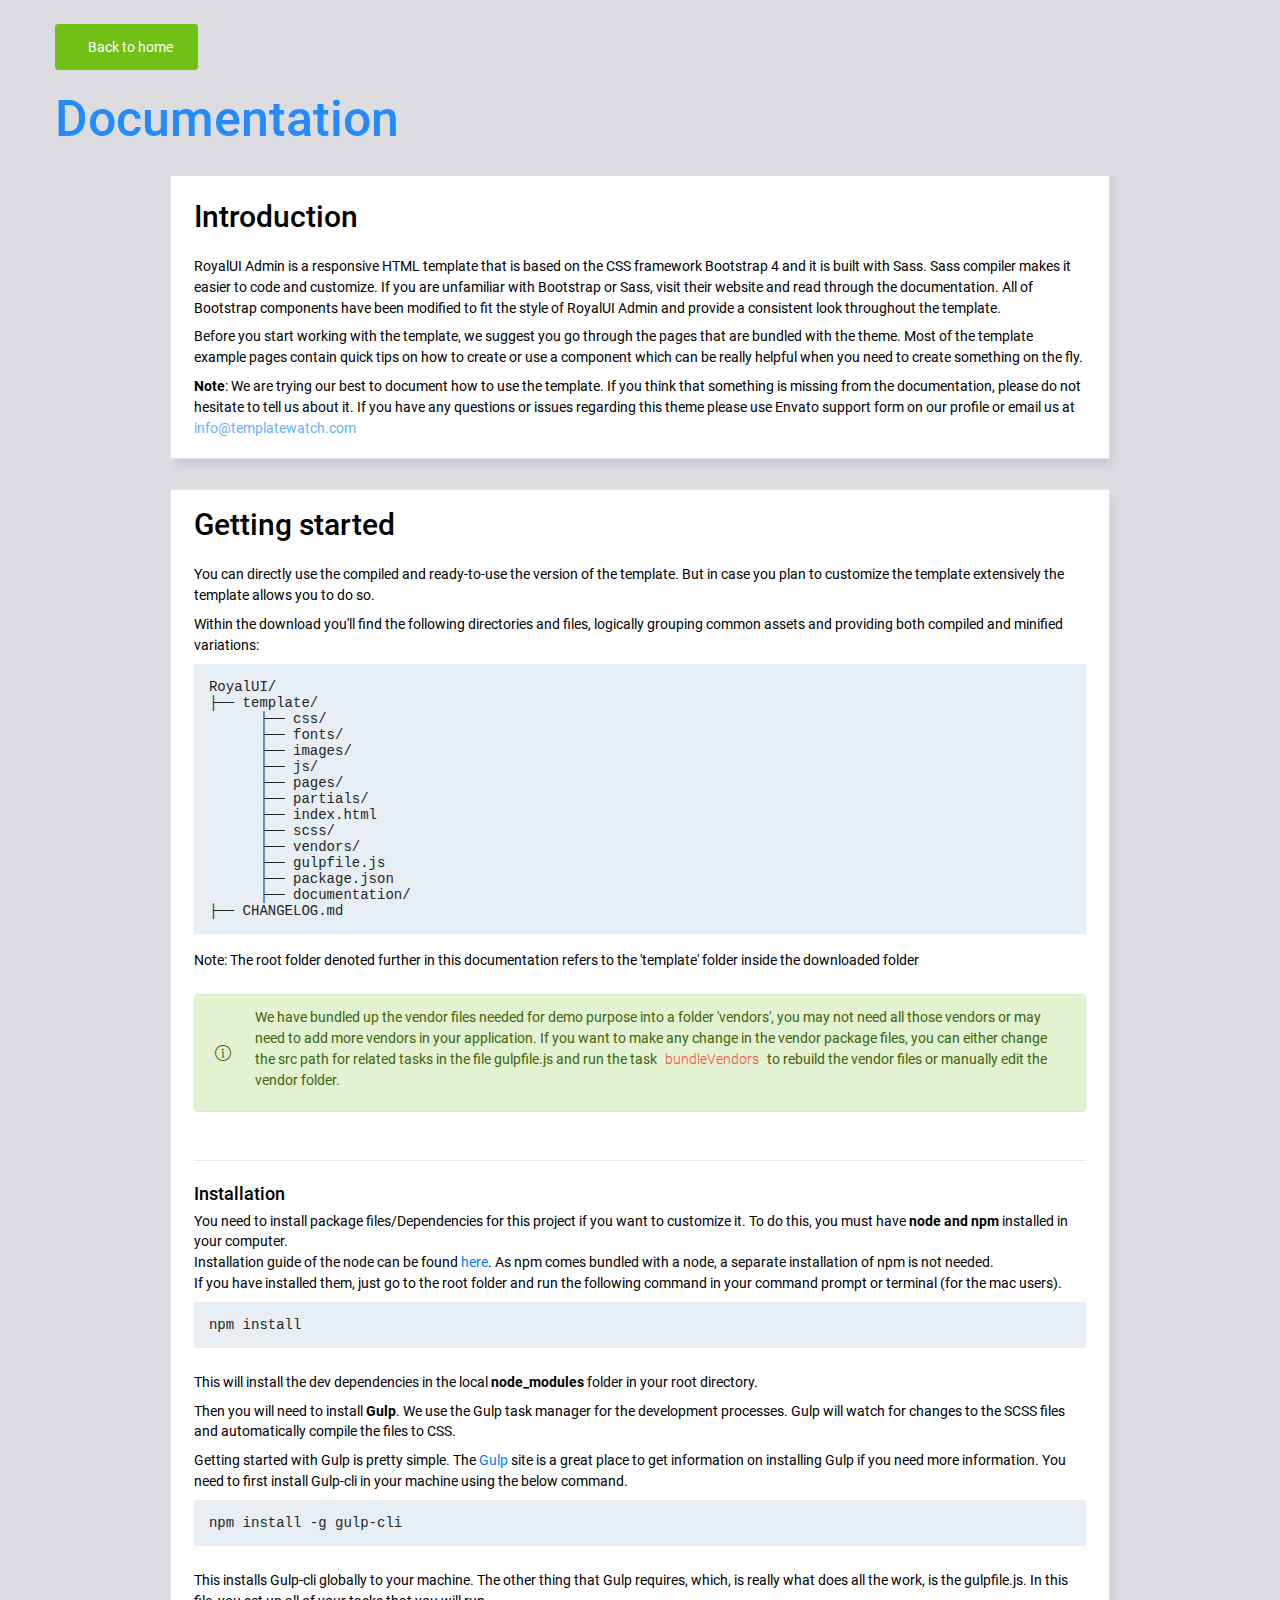
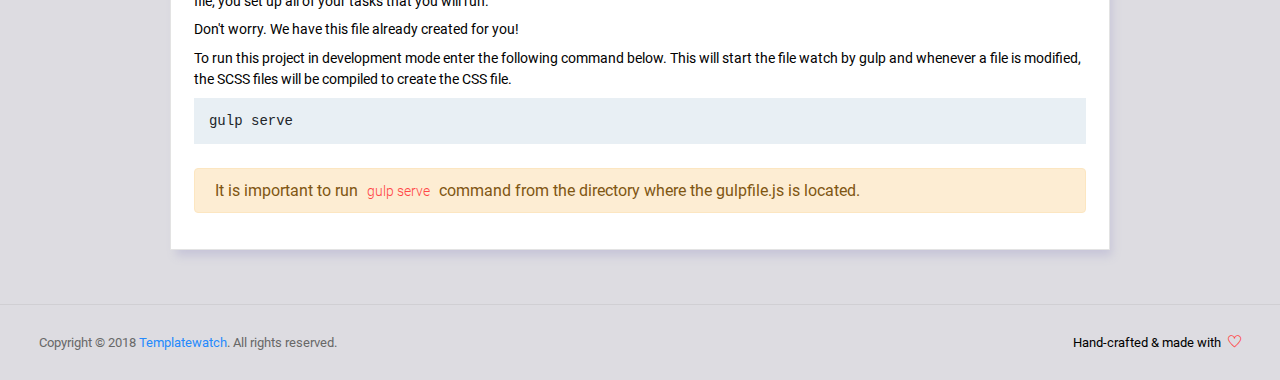
<file: RoyalUI-Admin-master/documentation/documentation.html>
<!DOCTYPE html>
<html lang="en">

<head>
  <!-- Required meta tags -->
  <meta charset="utf-8">
  <meta name="viewport" content="width=device-width, initial-scale=1, shrink-to-fit=no">
  <title>RoyalUI Admin Dashboard</title>
  <!-- plugins:css -->
  <link rel="stylesheet" href="../vendors/ti-icons/css/themify-icons.css">
  <link rel="stylesheet" href="../vendors/base/vendor.bundle.base.css">
  <!-- endinject -->
  <!-- plugin css for this page -->
  <!-- End plugin css for this page -->
  <!-- inject:css -->
  <link rel="stylesheet" href="../css/style.css">
  <!-- endinject -->
  <link rel="shortcut icon" href="../images/favicon.png" />
</head>

<body>
  <div class="container-scroller">
    <div class="container-fluid page-body-wrapper full-page-wrapper">
      <div class="main-panel w-100  documentation">
        <div class="content-wrapper">
          <div class="container-fluid">
            <div class="row">
              <div class="col-12 doc-header">
                <a class="btn btn-success" href="../index.html"><i class="mdi mdi-home mr-2"></i>Back to home</a>
                <h1 class="text-primary mt-4">Documentation</h1>
              </div>
            </div>
            <div class="row doc-content">
              <div class="col-12 col-md-10 offset-md-1">
                <div class="col-12 grid-margin" id="doc-intro">
                    <div class="card">
                        <div class="card-body">
                            <h3 class="mb-4 mt-4">Introduction</h3>
                            <p>RoyalUI Admin is a responsive HTML template that is based on the CSS framework Bootstrap 4 and it is built with Sass. Sass compiler makes it easier to code and customize. If you are unfamiliar with Bootstrap or Sass, visit their
                                website and read through the documentation. All of Bootstrap components have been modified to fit the style of RoyalUI Admin and provide a consistent look throughout the template.</p>
                            <p>Before you start working with the template, we suggest you go through the pages that are bundled with the theme. Most of the template example pages contain quick tips on how to create or use a component which can
                                be really helpful when you need to create something on the fly.</p>
                            <p class="d-inline"><strong>Note</strong>: We are trying our best to document how to use the template. If you think that something is missing from the documentation, please do not hesitate to tell us about it. If you have any questions or issues regarding this theme please use Envato support form on our profile or email us at <a class="d-inline text-info" href="mailto:info@templatewatch.com">info@templatewatch.com</a></p>
                        </div>
                    </div>
                </div>
                <div class="col-12 grid-margin" id="doc-started">
                    <div class="card">
                        <div class="card-body">
                            <h3 class="mb-4">Getting started</h3>
                            <p>You can directly use the compiled and ready-to-use the version of the template. But in case you plan to customize the template extensively the template allows you to do so.</p>
                            <p>Within the download you'll find the following directories and files, logically grouping common assets and providing both compiled and minified variations:</p>
                            <pre>
RoyalUI/
├── template/
      ├── css/
      ├── fonts/
      ├── images/
      ├── js/
      ├── pages/
      ├── partials/
      ├── index.html
      ├── scss/
      ├── vendors/
      ├── gulpfile.js
      ├── package.json                           
      ├── documentation/
├── CHANGELOG.md</pre>
                            <p class="mt-1">Note: The root folder denoted further in this documentation refers to the 'template' folder inside the downloaded folder</p>
                            <div class="alert alert-success mt-4 d-flex align-items-center" role="alert">
                              <i class="ti-info-alt mr-4"></i>
                              <p>We have bundled up the vendor files needed for demo purpose into a folder 'vendors', you may not need all those vendors or may need to add more vendors in your application. If you want to make any change in the vendor package files, you can either change the src path for related tasks in the file gulpfile.js and run the task <code> bundleVendors </code> to rebuild the vendor files or manually edit the vendor folder.</p>
                            </div>
                            <hr class="mt-5">
                            <h4 class="mt-4">Installation</h4>
                            <p class="mb-0">
                              You need to install package files/Dependencies for this project if you want to customize it. To do this, you must have <span class="font-weight-bold">node and npm</span> installed in your computer.
                            </p>
                            <p class="mb-0">Installation guide of the node can be found <a href="https://nodejs.org/en/">here</a>. As npm comes bundled with a node, a separate installation of npm is not needed.</p>
                            <p>
                                If you have installed them, just go to the root folder and run the following command in your command prompt or terminal (for the mac users).
                            </p>
                            <pre class="shell-mode">
npm install</pre>
                            <p class="mt-4">
                              This will install the dev dependencies in the local <span class="font-weight-bold">node_modules</span> folder in your root directory.
                            </p>
                            <p class="mt-2">
                              Then you will need to install <span class="font-weight-bold">Gulp</span>. We use the Gulp task manager for the development processes. Gulp will watch for changes to the SCSS files and automatically compile the files to CSS.
                            </p>
                            <p>Getting started with Gulp is pretty simple. The <a href="https://gulpjs.com/" target="_blank">Gulp</a> site is a great place to get information on installing Gulp if you need more information. You need to first install Gulp-cli in your machine using the below command.</p>
                            <pre class="shell-mode">
npm install -g gulp-cli</pre>
                            <p class="mt-4">This installs Gulp-cli globally to your machine. The other thing that Gulp requires, which, is really what does all the work, is the gulpfile.js. In this file, you set up all of your tasks that you will run.</p>
                            <p>Don't worry. We have this file already created for you!</p>
                            <p>To run this project in development mode enter the following command below. This will start the file watch by gulp and whenever a file is modified, the SCSS files will be compiled to create the CSS file.</p>
<pre class="shell-mode">
gulp serve</pre>           
                            <div class="alert alert-warning mt-4" role="alert">
                              <i class="ti-info-alt-outline"></i>It is important to run <code>gulp serve</code> command from the directory where the gulpfile.js is located.
                            </div>
                        </div>
                    </div>
                </div>
              </div>
            </div>
          </div>
        </div>
        <!-- partial:../partials/_footer.html -->

        <footer class="footer">
          <div class="d-sm-flex justify-content-center justify-content-sm-between">
            <span class="text-muted text-center text-sm-left d-block d-sm-inline-block">Copyright © 2018 <a href="https://www.templatewatch.com/" target="_blank">Templatewatch</a>. All rights reserved.</span>
            <span class="float-none float-sm-right d-block mt-1 mt-sm-0 text-center">Hand-crafted & made with <i class="ti-heart text-danger ml-1"></i></span>
          </div>
        </footer>

        <!-- partial -->
      </div>
    </div>
  </div>
<!-- plugins:js -->
<script src="../vendors/base/vendor.bundle.base.js"></script>
<!-- endinject -->
<!-- inject:js -->
<script src="../js/off-canvas.js"></script>
<script src="../js/hoverable-collapse.js"></script>
<script src="../js/template.js"></script>
<script src="../js/todolist.js"></script>
<!-- endinject -->
<!-- Custom js for this page-->
<script src="../js/documentation.js"></script> 
<!-- End custom js for this page-->
</body>

</html>
</file>
<file: RoyalUI-Admin-master/vendors/ti-icons/css/themify-icons.css>
@font-face {
	font-family: 'themify';
	src:url('../fonts/themify.eot');
	src:url('../fonts/themify.eot?#iefix') format('embedded-opentype'),
		url('../fonts/themify.woff') format('woff'),
		url('../fonts/themify.ttf') format('truetype'),
		url('../fonts/themify.svg') format('svg');
	font-weight: normal;
	font-style: normal;
}

[class^="ti-"], [class*=" ti-"] {
	font-family: 'themify';
	speak: none;
	font-style: normal;
	font-weight: normal;
	font-variant: normal;
	text-transform: none;
	line-height: 1;

	/* Better Font Rendering =========== */
	-webkit-font-smoothing: antialiased;
	-moz-osx-font-smoothing: grayscale;
}

.ti-wand:before {
	content: "\e600";
}
.ti-volume:before {
	content: "\e601";
}
.ti-user:before {
	content: "\e602";
}
.ti-unlock:before {
	content: "\e603";
}
.ti-unlink:before {
	content: "\e604";
}
.ti-trash:before {
	content: "\e605";
}
.ti-thought:before {
	content: "\e606";
}
.ti-target:before {
	content: "\e607";
}
.ti-tag:before {
	content: "\e608";
}
.ti-tablet:before {
	content: "\e609";
}
.ti-star:before {
	content: "\e60a";
}
.ti-spray:before {
	content: "\e60b";
}
.ti-signal:before {
	content: "\e60c";
}
.ti-shopping-cart:before {
	content: "\e60d";
}
.ti-shopping-cart-full:before {
	content: "\e60e";
}
.ti-settings:before {
	content: "\e60f";
}
.ti-search:before {
	content: "\e610";
}
.ti-zoom-in:before {
	content: "\e611";
}
.ti-zoom-out:before {
	content: "\e612";
}
.ti-cut:before {
	content: "\e613";
}
.ti-ruler:before {
	content: "\e614";
}
.ti-ruler-pencil:before {
	content: "\e615";
}
.ti-ruler-alt:before {
	content: "\e616";
}
.ti-bookmark:before {
	content: "\e617";
}
.ti-bookmark-alt:before {
	content: "\e618";
}
.ti-reload:before {
	content: "\e619";
}
.ti-plus:before {
	content: "\e61a";
}
.ti-pin:before {
	content: "\e61b";
}
.ti-pencil:before {
	content: "\e61c";
}
.ti-pencil-alt:before {
	content: "\e61d";
}
.ti-paint-roller:before {
	content: "\e61e";
}
.ti-paint-bucket:before {
	content: "\e61f";
}
.ti-na:before {
	content: "\e620";
}
.ti-mobile:before {
	content: "\e621";
}
.ti-minus:before {
	content: "\e622";
}
.ti-medall:before {
	content: "\e623";
}
.ti-medall-alt:before {
	content: "\e624";
}
.ti-marker:before {
	content: "\e625";
}
.ti-marker-alt:before {
	content: "\e626";
}
.ti-arrow-up:before {
	content: "\e627";
}
.ti-arrow-right:before {
	content: "\e628";
}
.ti-arrow-left:before {
	content: "\e629";
}
.ti-arrow-down:before {
	content: "\e62a";
}
.ti-lock:before {
	content: "\e62b";
}
.ti-location-arrow:before {
	content: "\e62c";
}
.ti-link:before {
	content: "\e62d";
}
.ti-layout:before {
	content: "\e62e";
}
.ti-layers:before {
	content: "\e62f";
}
.ti-layers-alt:before {
	content: "\e630";
}
.ti-key:before {
	content: "\e631";
}
.ti-import:before {
	content: "\e632";
}
.ti-image:before {
	content: "\e633";
}
.ti-heart:before {
	content: "\e634";
}
.ti-heart-broken:before {
	content: "\e635";
}
.ti-hand-stop:before {
	content: "\e636";
}
.ti-hand-open:before {
	content: "\e637";
}
.ti-hand-drag:before {
	content: "\e638";
}
.ti-folder:before {
	content: "\e639";
}
.ti-flag:before {
	content: "\e63a";
}
.ti-flag-alt:before {
	content: "\e63b";
}
.ti-flag-alt-2:before {
	content: "\e63c";
}
.ti-eye:before {
	content: "\e63d";
}
.ti-export:before {
	content: "\e63e";
}
.ti-exchange-vertical:before {
	content: "\e63f";
}
.ti-desktop:before {
	content: "\e640";
}
.ti-cup:before {
	content: "\e641";
}
.ti-crown:before {
	content: "\e642";
}
.ti-comments:before {
	content: "\e643";
}
.ti-comment:before {
	content: "\e644";
}
.ti-comment-alt:before {
	content: "\e645";
}
.ti-close:before {
	content: "\e646";
}
.ti-clip:before {
	content: "\e647";
}
.ti-angle-up:before {
	content: "\e648";
}
.ti-angle-right:before {
	content: "\e649";
}
.ti-angle-left:before {
	content: "\e64a";
}
.ti-angle-down:before {
	content: "\e64b";
}
.ti-check:before {
	content: "\e64c";
}
.ti-check-box:before {
	content: "\e64d";
}
.ti-camera:before {
	content: "\e64e";
}
.ti-announcement:before {
	content: "\e64f";
}
.ti-brush:before {
	content: "\e650";
}
.ti-briefcase:before {
	content: "\e651";
}
.ti-bolt:before {
	content: "\e652";
}
.ti-bolt-alt:before {
	content: "\e653";
}
.ti-blackboard:before {
	content: "\e654";
}
.ti-bag:before {
	content: "\e655";
}
.ti-move:before {
	content: "\e656";
}
.ti-arrows-vertical:before {
	content: "\e657";
}
.ti-arrows-horizontal:before {
	content: "\e658";
}
.ti-fullscreen:before {
	content: "\e659";
}
.ti-arrow-top-right:before {
	content: "\e65a";
}
.ti-arrow-top-left:before {
	content: "\e65b";
}
.ti-arrow-circle-up:before {
	content: "\e65c";
}
.ti-arrow-circle-right:before {
	content: "\e65d";
}
.ti-arrow-circle-left:before {
	content: "\e65e";
}
.ti-arrow-circle-down:before {
	content: "\e65f";
}
.ti-angle-double-up:before {
	content: "\e660";
}
.ti-angle-double-right:before {
	content: "\e661";
}
.ti-angle-double-left:before {
	content: "\e662";
}
.ti-angle-double-down:before {
	content: "\e663";
}
.ti-zip:before {
	content: "\e664";
}
.ti-world:before {
	content: "\e665";
}
.ti-wheelchair:before {
	content: "\e666";
}
.ti-view-list:before {
	content: "\e667";
}
.ti-view-list-alt:before {
	content: "\e668";
}
.ti-view-grid:before {
	content: "\e669";
}
.ti-uppercase:before {
	content: "\e66a";
}
.ti-upload:before {
	content: "\e66b";
}
.ti-underline:before {
	content: "\e66c";
}
.ti-truck:before {
	content: "\e66d";
}
.ti-timer:before {
	content: "\e66e";
}
.ti-ticket:before {
	content: "\e66f";
}
.ti-thumb-up:before {
	content: "\e670";
}
.ti-thumb-down:before {
	content: "\e671";
}
.ti-text:before {
	content: "\e672";
}
.ti-stats-up:before {
	content: "\e673";
}
.ti-stats-down:before {
	content: "\e674";
}
.ti-split-v:before {
	content: "\e675";
}
.ti-split-h:before {
	content: "\e676";
}
.ti-smallcap:before {
	content: "\e677";
}
.ti-shine:before {
	content: "\e678";
}
.ti-shift-right:before {
	content: "\e679";
}
.ti-shift-left:before {
	content: "\e67a";
}
.ti-shield:before {
	content: "\e67b";
}
.ti-notepad:before {
	content: "\e67c";
}
.ti-server:before {
	content: "\e67d";
}
.ti-quote-right:before {
	content: "\e67e";
}
.ti-quote-left:before {
	content: "\e67f";
}
.ti-pulse:before {
	content: "\e680";
}
.ti-printer:before {
	content: "\e681";
}
.ti-power-off:before {
	content: "\e682";
}
.ti-plug:before {
	content: "\e683";
}
.ti-pie-chart:before {
	content: "\e684";
}
.ti-paragraph:before {
	content: "\e685";
}
.ti-panel:before {
	content: "\e686";
}
.ti-package:before {
	content: "\e687";
}
.ti-music:before {
	content: "\e688";
}
.ti-music-alt:before {
	content: "\e689";
}
.ti-mouse:before {
	content: "\e68a";
}
.ti-mouse-alt:before {
	content: "\e68b";
}
.ti-money:before {
	content: "\e68c";
}
.ti-microphone:before {
	content: "\e68d";
}
.ti-menu:before {
	content: "\e68e";
}
.ti-menu-alt:before {
	content: "\e68f";
}
.ti-map:before {
	content: "\e690";
}
.ti-map-alt:before {
	content: "\e691";
}
.ti-loop:before {
	content: "\e692";
}
.ti-location-pin:before {
	content: "\e693";
}
.ti-list:before {
	content: "\e694";
}
.ti-light-bulb:before {
	content: "\e695";
}
.ti-Italic:before {
	content: "\e696";
}
.ti-info:before {
	content: "\e697";
}
.ti-infinite:before {
	content: "\e698";
}
.ti-id-badge:before {
	content: "\e699";
}
.ti-hummer:before {
	content: "\e69a";
}
.ti-home:before {
	content: "\e69b";
}
.ti-help:before {
	content: "\e69c";
}
.ti-headphone:before {
	content: "\e69d";
}
.ti-harddrives:before {
	content: "\e69e";
}
.ti-harddrive:before {
	content: "\e69f";
}
.ti-gift:before {
	content: "\e6a0";
}
.ti-game:before {
	content: "\e6a1";
}
.ti-filter:before {
	content: "\e6a2";
}
.ti-files:before {
	content: "\e6a3";
}
.ti-file:before {
	content: "\e6a4";
}
.ti-eraser:before {
	content: "\e6a5";
}
.ti-envelope:before {
	content: "\e6a6";
}
.ti-download:before {
	content: "\e6a7";
}
.ti-direction:before {
	content: "\e6a8";
}
.ti-direction-alt:before {
	content: "\e6a9";
}
.ti-dashboard:before {
	content: "\e6aa";
}
.ti-control-stop:before {
	content: "\e6ab";
}
.ti-control-shuffle:before {
	content: "\e6ac";
}
.ti-control-play:before {
	content: "\e6ad";
}
.ti-control-pause:before {
	content: "\e6ae";
}
.ti-control-forward:before {
	content: "\e6af";
}
.ti-control-backward:before {
	content: "\e6b0";
}
.ti-cloud:before {
	content: "\e6b1";
}
.ti-cloud-up:before {
	content: "\e6b2";
}
.ti-cloud-down:before {
	content: "\e6b3";
}
.ti-clipboard:before {
	content: "\e6b4";
}
.ti-car:before {
	content: "\e6b5";
}
.ti-calendar:before {
	content: "\e6b6";
}
.ti-book:before {
	content: "\e6b7";
}
.ti-bell:before {
	content: "\e6b8";
}
.ti-basketball:before {
	content: "\e6b9";
}
.ti-bar-chart:before {
	content: "\e6ba";
}
.ti-bar-chart-alt:before {
	content: "\e6bb";
}
.ti-back-right:before {
	content: "\e6bc";
}
.ti-back-left:before {
	content: "\e6bd";
}
.ti-arrows-corner:before {
	content: "\e6be";
}
.ti-archive:before {
	content: "\e6bf";
}
.ti-anchor:before {
	content: "\e6c0";
}
.ti-align-right:before {
	content: "\e6c1";
}
.ti-align-left:before {
	content: "\e6c2";
}
.ti-align-justify:before {
	content: "\e6c3";
}
.ti-align-center:before {
	content: "\e6c4";
}
.ti-alert:before {
	content: "\e6c5";
}
.ti-alarm-clock:before {
	content: "\e6c6";
}
.ti-agenda:before {
	content: "\e6c7";
}
.ti-write:before {
	content: "\e6c8";
}
.ti-window:before {
	content: "\e6c9";
}
.ti-widgetized:before {
	content: "\e6ca";
}
.ti-widget:before {
	content: "\e6cb";
}
.ti-widget-alt:before {
	content: "\e6cc";
}
.ti-wallet:before {
	content: "\e6cd";
}
.ti-video-clapper:before {
	content: "\e6ce";
}
.ti-video-camera:before {
	content: "\e6cf";
}
.ti-vector:before {
	content: "\e6d0";
}
.ti-themify-logo:before {
	content: "\e6d1";
}
.ti-themify-favicon:before {
	content: "\e6d2";
}
.ti-themify-favicon-alt:before {
	content: "\e6d3";
}
.ti-support:before {
	content: "\e6d4";
}
.ti-stamp:before {
	content: "\e6d5";
}
.ti-split-v-alt:before {
	content: "\e6d6";
}
.ti-slice:before {
	content: "\e6d7";
}
.ti-shortcode:before {
	content: "\e6d8";
}
.ti-shift-right-alt:before {
	content: "\e6d9";
}
.ti-shift-left-alt:before {
	content: "\e6da";
}
.ti-ruler-alt-2:before {
	content: "\e6db";
}
.ti-receipt:before {
	content: "\e6dc";
}
.ti-pin2:before {
	content: "\e6dd";
}
.ti-pin-alt:before {
	content: "\e6de";
}
.ti-pencil-alt2:before {
	content: "\e6df";
}
.ti-palette:before {
	content: "\e6e0";
}
.ti-more:before {
	content: "\e6e1";
}
.ti-more-alt:before {
	content: "\e6e2";
}
.ti-microphone-alt:before {
	content: "\e6e3";
}
.ti-magnet:before {
	content: "\e6e4";
}
.ti-line-double:before {
	content: "\e6e5";
}
.ti-line-dotted:before {
	content: "\e6e6";
}
.ti-line-dashed:before {
	content: "\e6e7";
}
.ti-layout-width-full:before {
	content: "\e6e8";
}
.ti-layout-width-default:before {
	content: "\e6e9";
}
.ti-layout-width-default-alt:before {
	content: "\e6ea";
}
.ti-layout-tab:before {
	content: "\e6eb";
}
.ti-layout-tab-window:before {
	content: "\e6ec";
}
.ti-layout-tab-v:before {
	content: "\e6ed";
}
.ti-layout-tab-min:before {
	content: "\e6ee";
}
.ti-layout-slider:before {
	content: "\e6ef";
}
.ti-layout-slider-alt:before {
	content: "\e6f0";
}
.ti-layout-sidebar-right:before {
	content: "\e6f1";
}
.ti-layout-sidebar-none:before {
	content: "\e6f2";
}
.ti-layout-sidebar-left:before {
	content: "\e6f3";
}
.ti-layout-placeholder:before {
	content: "\e6f4";
}
.ti-layout-menu:before {
	content: "\e6f5";
}
.ti-layout-menu-v:before {
	content: "\e6f6";
}
.ti-layout-menu-separated:before {
	content: "\e6f7";
}
.ti-layout-menu-full:before {
	content: "\e6f8";
}
.ti-layout-media-right-alt:before {
	content: "\e6f9";
}
.ti-layout-media-right:before {
	content: "\e6fa";
}
.ti-layout-media-overlay:before {
	content: "\e6fb";
}
.ti-layout-media-overlay-alt:before {
	content: "\e6fc";
}
.ti-layout-media-overlay-alt-2:before {
	content: "\e6fd";
}
.ti-layout-media-left-alt:before {
	content: "\e6fe";
}
.ti-layout-media-left:before {
	content: "\e6ff";
}
.ti-layout-media-center-alt:before {
	content: "\e700";
}
.ti-layout-media-center:before {
	content: "\e701";
}
.ti-layout-list-thumb:before {
	content: "\e702";
}
.ti-layout-list-thumb-alt:before {
	content: "\e703";
}
.ti-layout-list-post:before {
	content: "\e704";
}
.ti-layout-list-large-image:before {
	content: "\e705";
}
.ti-layout-line-solid:before {
	content: "\e706";
}
.ti-layout-grid4:before {
	content: "\e707";
}
.ti-layout-grid3:before {
	content: "\e708";
}
.ti-layout-grid2:before {
	content: "\e709";
}
.ti-layout-grid2-thumb:before {
	content: "\e70a";
}
.ti-layout-cta-right:before {
	content: "\e70b";
}
.ti-layout-cta-left:before {
	content: "\e70c";
}
.ti-layout-cta-center:before {
	content: "\e70d";
}
.ti-layout-cta-btn-right:before {
	content: "\e70e";
}
.ti-layout-cta-btn-left:before {
	content: "\e70f";
}
.ti-layout-column4:before {
	content: "\e710";
}
.ti-layout-column3:before {
	content: "\e711";
}
.ti-layout-column2:before {
	content: "\e712";
}
.ti-layout-accordion-separated:before {
	content: "\e713";
}
.ti-layout-accordion-merged:before {
	content: "\e714";
}
.ti-layout-accordion-list:before {
	content: "\e715";
}
.ti-ink-pen:before {
	content: "\e716";
}
.ti-info-alt:before {
	content: "\e717";
}
.ti-help-alt:before {
	content: "\e718";
}
.ti-headphone-alt:before {
	content: "\e719";
}
.ti-hand-point-up:before {
	content: "\e71a";
}
.ti-hand-point-right:before {
	content: "\e71b";
}
.ti-hand-point-left:before {
	content: "\e71c";
}
.ti-hand-point-down:before {
	content: "\e71d";
}
.ti-gallery:before {
	content: "\e71e";
}
.ti-face-smile:before {
	content: "\e71f";
}
.ti-face-sad:before {
	content: "\e720";
}
.ti-credit-card:before {
	content: "\e721";
}
.ti-control-skip-forward:before {
	content: "\e722";
}
.ti-control-skip-backward:before {
	content: "\e723";
}
.ti-control-record:before {
	content: "\e724";
}
.ti-control-eject:before {
	content: "\e725";
}
.ti-comments-smiley:before {
	content: "\e726";
}
.ti-brush-alt:before {
	content: "\e727";
}
.ti-youtube:before {
	content: "\e728";
}
.ti-vimeo:before {
	content: "\e729";
}
.ti-twitter:before {
	content: "\e72a";
}
.ti-time:before {
	content: "\e72b";
}
.ti-tumblr:before {
	content: "\e72c";
}
.ti-skype:before {
	content: "\e72d";
}
.ti-share:before {
	content: "\e72e";
}
.ti-share-alt:before {
	content: "\e72f";
}
.ti-rocket:before {
	content: "\e730";
}
.ti-pinterest:before {
	content: "\e731";
}
.ti-new-window:before {
	content: "\e732";
}
.ti-microsoft:before {
	content: "\e733";
}
.ti-list-ol:before {
	content: "\e734";
}
.ti-linkedin:before {
	content: "\e735";
}
.ti-layout-sidebar-2:before {
	content: "\e736";
}
.ti-layout-grid4-alt:before {
	content: "\e737";
}
.ti-layout-grid3-alt:before {
	content: "\e738";
}
.ti-layout-grid2-alt:before {
	content: "\e739";
}
.ti-layout-column4-alt:before {
	content: "\e73a";
}
.ti-layout-column3-alt:before {
	content: "\e73b";
}
.ti-layout-column2-alt:before {
	content: "\e73c";
}
.ti-instagram:before {
	content: "\e73d";
}
.ti-google:before {
	content: "\e73e";
}
.ti-github:before {
	content: "\e73f";
}
.ti-flickr:before {
	content: "\e740";
}
.ti-facebook:before {
	content: "\e741";
}
.ti-dropbox:before {
	content: "\e742";
}
.ti-dribbble:before {
	content: "\e743";
}
.ti-apple:before {
	content: "\e744";
}
.ti-android:before {
	content: "\e745";
}
.ti-save:before {
	content: "\e746";
}
.ti-save-alt:before {
	content: "\e747";
}
.ti-yahoo:before {
	content: "\e748";
}
.ti-wordpress:before {
	content: "\e749";
}
.ti-vimeo-alt:before {
	content: "\e74a";
}
.ti-twitter-alt:before {
	content: "\e74b";
}
.ti-tumblr-alt:before {
	content: "\e74c";
}
.ti-trello:before {
	content: "\e74d";
}
.ti-stack-overflow:before {
	content: "\e74e";
}
.ti-soundcloud:before {
	content: "\e74f";
}
.ti-sharethis:before {
	content: "\e750";
}
.ti-sharethis-alt:before {
	content: "\e751";
}
.ti-reddit:before {
	content: "\e752";
}
.ti-pinterest-alt:before {
	content: "\e753";
}
.ti-microsoft-alt:before {
	content: "\e754";
}
.ti-linux:before {
	content: "\e755";
}
.ti-jsfiddle:before {
	content: "\e756";
}
.ti-joomla:before {
	content: "\e757";
}
.ti-html5:before {
	content: "\e758";
}
.ti-flickr-alt:before {
	content: "\e759";
}
.ti-email:before {
	content: "\e75a";
}
.ti-drupal:before {
	content: "\e75b";
}
.ti-dropbox-alt:before {
	content: "\e75c";
}
.ti-css3:before {
	content: "\e75d";
}
.ti-rss:before {
	content: "\e75e";
}
.ti-rss-alt:before {
	content: "\e75f";
}
</file>
<file: RoyalUI-Admin-master/vendors/base/vendor.bundle.base.css>
/*
 * Container style
 */
.ps {
  overflow: hidden !important;
  overflow-anchor: none;
  -ms-overflow-style: none;
  touch-action: auto;
  -ms-touch-action: auto;
}

/*
 * Scrollbar rail styles
 */
.ps__rail-x {
  display: none;
  opacity: 0;
  transition: background-color .2s linear, opacity .2s linear;
  -webkit-transition: background-color .2s linear, opacity .2s linear;
  height: 15px;
  /* there must be 'bottom' or 'top' for ps__rail-x */
  bottom: 0px;
  /* please don't change 'position' */
  position: absolute;
}

.ps__rail-y {
  display: none;
  opacity: 0;
  transition: background-color .2s linear, opacity .2s linear;
  -webkit-transition: background-color .2s linear, opacity .2s linear;
  width: 15px;
  /* there must be 'right' or 'left' for ps__rail-y */
  right: 0;
  /* please don't change 'position' */
  position: absolute;
}

.ps--active-x > .ps__rail-x,
.ps--active-y > .ps__rail-y {
  display: block;
  background-color: transparent;
}

.ps:hover > .ps__rail-x,
.ps:hover > .ps__rail-y,
.ps--focus > .ps__rail-x,
.ps--focus > .ps__rail-y,
.ps--scrolling-x > .ps__rail-x,
.ps--scrolling-y > .ps__rail-y {
  opacity: 0.6;
}

.ps__rail-x:hover,
.ps__rail-y:hover,
.ps__rail-x:focus,
.ps__rail-y:focus {
  background-color: #eee;
  opacity: 0.9;
}

/*
 * Scrollbar thumb styles
 */
.ps__thumb-x {
  background-color: #aaa;
  border-radius: 6px;
  transition: background-color .2s linear, height .2s ease-in-out;
  -webkit-transition: background-color .2s linear, height .2s ease-in-out;
  height: 6px;
  /* there must be 'bottom' for ps__thumb-x */
  bottom: 2px;
  /* please don't change 'position' */
  position: absolute;
}

.ps__thumb-y {
  background-color: #aaa;
  border-radius: 6px;
  transition: background-color .2s linear, width .2s ease-in-out;
  -webkit-transition: background-color .2s linear, width .2s ease-in-out;
  width: 6px;
  /* there must be 'right' for ps__thumb-y */
  right: 2px;
  /* please don't change 'position' */
  position: absolute;
}

.ps__rail-x:hover > .ps__thumb-x,
.ps__rail-x:focus > .ps__thumb-x {
  background-color: #999;
  height: 11px;
}

.ps__rail-y:hover > .ps__thumb-y,
.ps__rail-y:focus > .ps__thumb-y {
  background-color: #999;
  width: 11px;
}

/* MS supports */
@supports (-ms-overflow-style: none) {
  .ps {
    overflow: auto !important;
  }
}

@media screen and (-ms-high-contrast: active), (-ms-high-contrast: none) {
  .ps {
    overflow: auto !important;
  }
}
</file>
